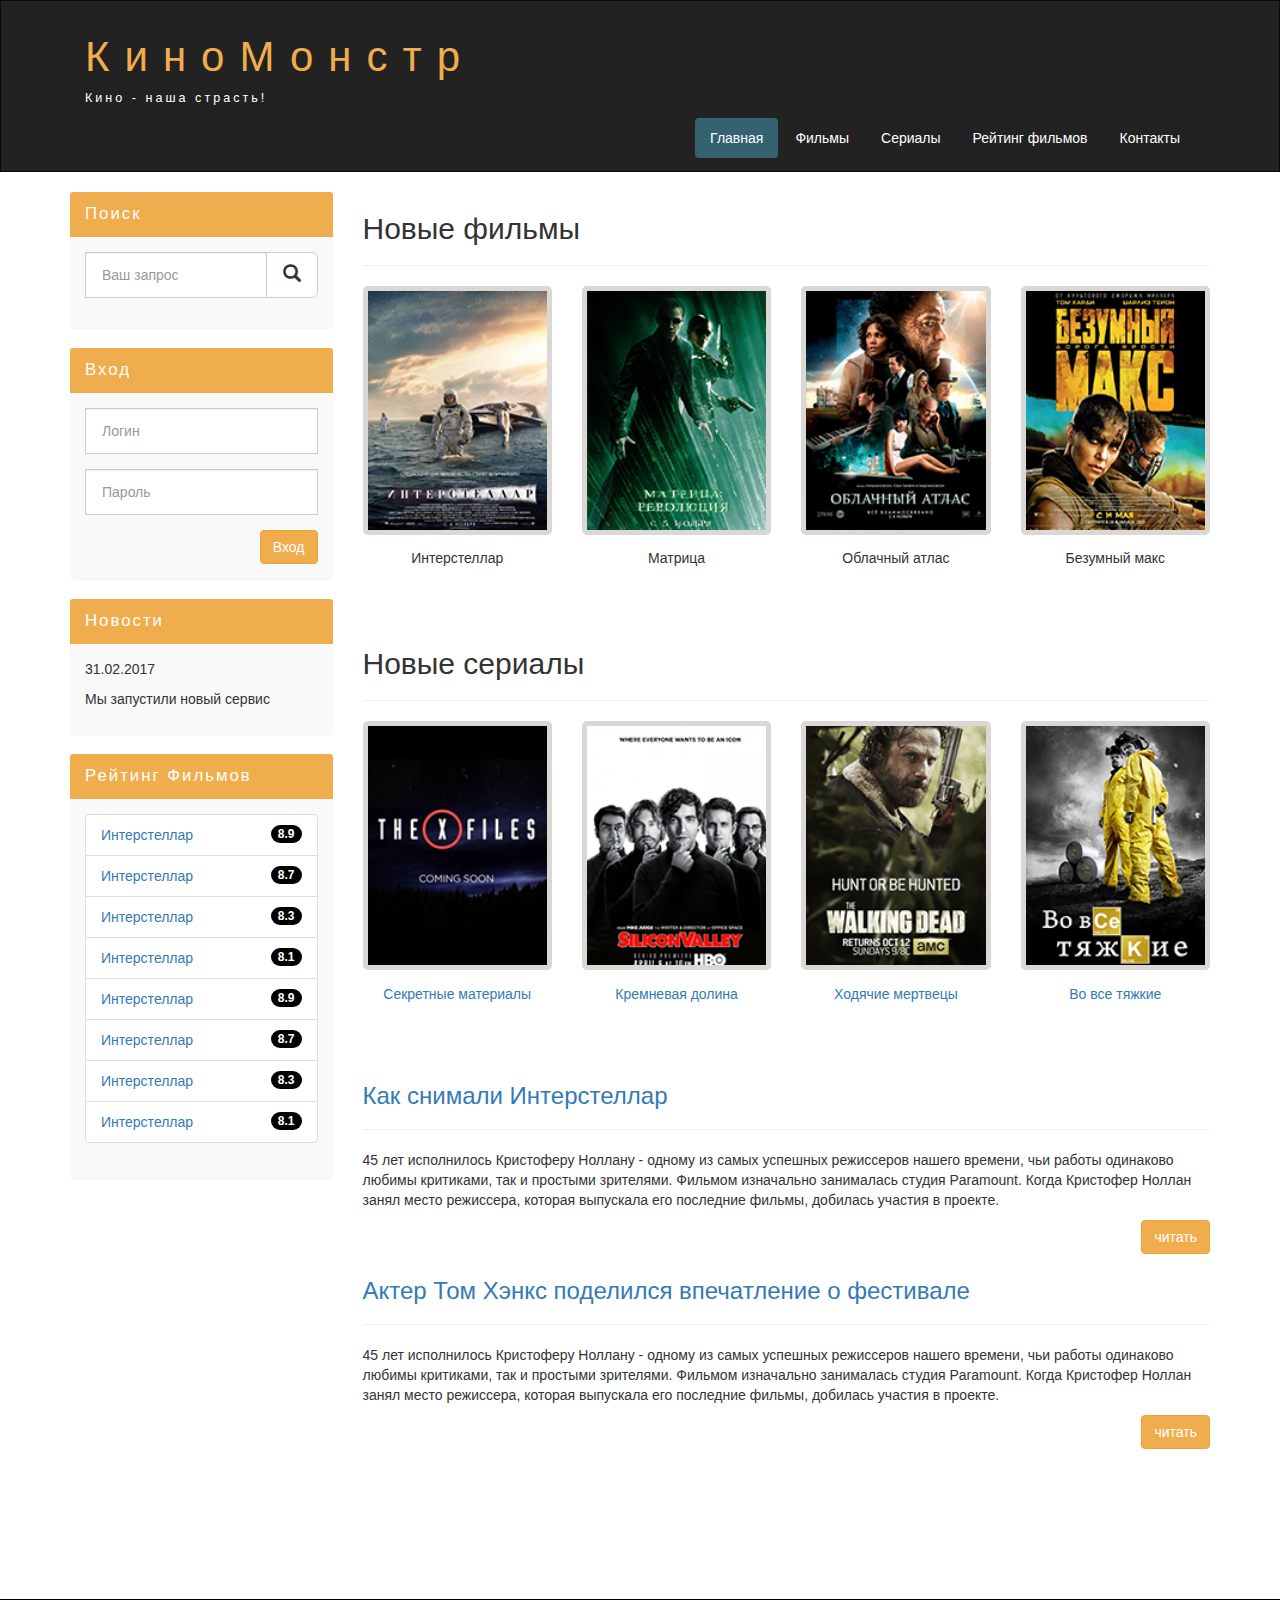
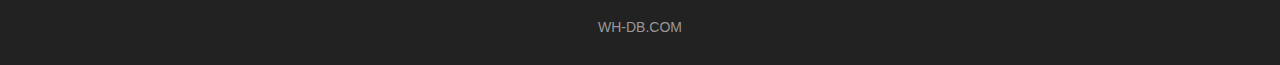
<file: index.html>
<!DOCTYPE html>
<html lang="ru">
  <head>
    <meta charset="utf-8">
    <meta http-equiv="X-UA-Compatible" content="IE=edge">
    <meta name="viewport" content="width=device-width, initial-scale=1">
    <title>Киномонстр Bootstrap</title>

    <!-- Bootstrap -->
    <link href="assets/css/bootstrap.min.css" rel="stylesheet">

     <link href="assets/css/style.css" rel="stylesheet">

  </head>
  <body>

    <div class="container-fluid">
      <div class="row">

        <nav role="navigation" class="navbar navbar-inverse">
          <div class="container">

          <div class="navbar-header header">

            <div class="container">
              
              <div class="row">
                
                <div class="col-lg-12">
                  <h1><a href="#">КиноМонстр</a></h1>
                  <p>Кино - наша страсть!</p>
                </div>
              </div>
            </div>
            
            <button type="button" data-target="#navbarCollapse" data-toggle="collapse" class="navbar-toggle">
              
              <span class="sr-only">Toggle navigation</span>
              <span class="icon-bar"></span>
              <span class="icon-bar"></span>
              <span class="icon-bar"></span>

            </button>


          </div>

            <div id="navbarCollapse" class="collapse navbar-collapse navbar-right">
              <ul class="nav nav-pills">
                <li class="active"> <a href="#">Главная</a> </li>
                <li> <a href="films.html">Фильмы</a> </li>
                <li> <a href="films.html">Сериалы</a> </li>
                <li> <a href="rating.html">Рейтинг фильмов</a> </li>
                <li> <a href="contacts.html">Контакты</a> </li>
              </ul>
            </div>
          </div>
        </nav>
      </div>
    </div>

    <div class="wrapper">
      <div class="container">
        <div class="row">
          <div class="col-lg-9 col-lg-push-3">    <!--Левый бок который был справа-->

            <form role="search" class="visible-xs">
              <div class="form-group">
                <div class="input-group">
                  <input type="search" class="form-control input-lg" placeholder="Ваш запрос"> 
                  <div class="input-group-btn">
                    <button class="btn btn-default btn-lg" type="submit"><i class="glyphicon glyphicon-search"></i></button>
                  </div>
                </div>
              </div>
            </form>





            
            <h2>Новые фильмы</h2>
            <hr>
            <div class="row">

              <div class="films_block col-lg-3 col-md-3 col-sm-3 col-xs-6">
                <img src="assets/img/inter.png" alt="интерстеллар">
                <div class="film_label">Интерстеллар</div>
              </div>

              <div class="films_block col-lg-3 col-md-3 col-sm-3 col-xs-6">
                <img src="assets/img/matrix.png" alt="Матрица">
                <div class="film_label">Матрица</div>
              </div>

              <div class="films_block col-lg-3 col-md-3 col-sm-3 col-xs-6">
                <img src="assets/img/cloud.png" alt="Облачны атлас">
                <div class="film_label">Облачный атлас</div>
              </div>

              <div class="films_block col-lg-3 col-md-3 col-sm-3 col-xs-6">
                <img src="assets/img/max.png" alt="Безумный макс">
                <div class="film_label">Безумный макс</div>
              </div>

            </div>

            <div class="margin-8"></div>

           <h2>Новые сериалы</h2>
            <hr>
            <div class="row">

              <div class="films_block col-lg-3 col-md-3 col-sm-3 col-xs-6">
                <img src="assets/img/xfiles.png" alt="Секретные материалы">
                <div class="film_label"><a href="#">Секретные материалы</a></div>
              </div>

              <div class="films_block col-lg-3 col-md-3 col-sm-3 col-xs-6">
                <img src="assets/img/silicon.png" alt="Кремневая долина">
                <div class="film_label"><a href="#">Кремневая долина</a></div>
              </div>

              <div class="films_block col-lg-3 col-md-3 col-sm-3 col-xs-6">
                <img src="assets/img/dead.png" alt="Ходячие мертвецы">
                <div class="film_label"><a href="#">Ходячие мертвецы</a></div>
              </div>

              <div class="films_block col-lg-3 col-md-3 col-sm-3 col-xs-6">
                <img src="assets/img/breakingbad.png" alt="Во все тяжкие">
                <div class="film_label"><a href="#">Во все тяжкие</a></div>
              </div>

            </div>
             <div class="margin-8"></div>

             <a href="#"><h3>Как снимали Интерстеллар</h3></a>
             <hr>
             <p>
               45 лет исполнилось Кристоферу Ноллану - одному из самых успешных режиссеров нашего времени, чьи работы одинаково любимы критиками, так и простыми зрителями. Фильмом изначально занималась студия Paramount. Когда Кристофер Ноллан занял место режиссера, которая выпускала его последние фильмы, добилась участия в проекте.
             </p>
             <a href="#" class="btn btn-warning pull-right">читать</a>

             <div class="margin-8"></div>

             <a href="#"><h3>Актер Том Хэнкс поделился впечатление о фестивале</h3></a>
             <hr>
             <p>
               45 лет исполнилось Кристоферу Ноллану - одному из самых успешных режиссеров нашего времени, чьи работы одинаково любимы критиками, так и простыми зрителями. Фильмом изначально занималась студия Paramount. Когда Кристофер Ноллан занял место режиссера, которая выпускала его последние фильмы, добилась участия в проекте.
             </p>
             <a href="#" type="button" class="btn btn-warning pull-right">читать</a>
             <div class="margin-8 clear"></div>




          </div>

          <div class="col-lg-3 col-lg-pull-9">    <!--Правый блок который был слева-->
            
            <div class="panel panel-info hidden-xs">
              <div class="panel-heading"><div class="sidebar-header">Поиск</div></div>
              <div class="panel-body">
              <form role="search">
                <div class="form-group">
                  <div class="input-group">
                    <input type="search" class="form-control input-lg" placeholder="Ваш запрос"> 
                    <div class="input-group-btn">
                      <button class="btn btn-default btn-lg" type="submit"><i class="glyphicon glyphicon-search"></i></button>
                    </div>
                  </div>
                </div>
              </form>
            </div>
            </div>

          <div class="panel panel-info hidden-xs">
            <div class="panel-heading"><div class="sidebar-header">Вход</div></div>
            <div class="panel-body">

              <form role="form">
                <div class="form-group">
                  <input type="text" class="form-control input-lg" placeholder="Логин">
                </div>  
                <div class="form-group">
                  <input type="password" class="form-control input-lg" placeholder="Пароль">
                </div>  

                <button type="submit" class="btn btn-warning pull-right">Вход</button>
              </form>
            </div>
          </div>  

          <div class="panel panel-info">
            <div class="panel-heading"><div class="sidebar-header">Новости</div></div>
            <div class="panel-body">
              <p>31.02.2017</p>
                <p>Мы запустили новый сервис</p>
            </div>
          </div>

          <div class="panel panel-info">
           <div class="panel-heading"><div class="sidebar-header">Рейтинг Фильмов</div></div>
            <div class="panel-body">

              <ul class="list-group">
                <li class="list-group-item list-group-warning">
                  <span class="badge">8.9</span>
                  <a href="#">Интерстеллар</a>
                </li>
                <li class="list-group-item list-group-warning">
                  <span class="badge">8.7</span>
                  <a href="#">Интерстеллар</a>
                </li>
                <li class="list-group-item list-group-warning">
                  <span class="badge">8.3</span>
                  <a href="#">Интерстеллар</a>
                </li>
                <li class="list-group-item list-group-warning">
                  <span class="badge">8.1</span>
                  <a href="#">Интерстеллар</a>
                </li>
                <li class="list-group-item list-group-warning">
                  <span class="badge">8.9</span>
                  <a href="#">Интерстеллар</a>
                </li>
                <li class="list-group-item list-group-warning">
                  <span class="badge">8.7</span>
                  <a href="#">Интерстеллар</a>
                </li>
                <li class="list-group-item list-group-warning">
                  <span class="badge">8.3</span>
                  <a href="#">Интерстеллар</a>
                </li>
                <li class="list-group-item list-group-warning">
                  <span class="badge">8.1</span>
                  <a href="#">Интерстеллар</a>
                </li>
              </ul>
            </div>
          </div>  
      </div>
    </div>
  </div>
      <div class="clear"></div>
  </div>
  <footer> 
    <div class="container">
        <p class="text-center"><a href="http://ru.wh-dh.com">WH-DB.COM</a></p>
      </div>
  </footer>









    <!-- jQuery (necessary for Bootstrap's JavaScript plugins) -->
    <script src="https://ajax.googleapis.com/ajax/libs/jquery/1.12.4/jquery.min.js"></script>
    <!-- Include all compiled plugins (below), or include individual files as needed -->
    <script src="assets/js/bootstrap.min.js"></script>
  </body>
</html>
</file>
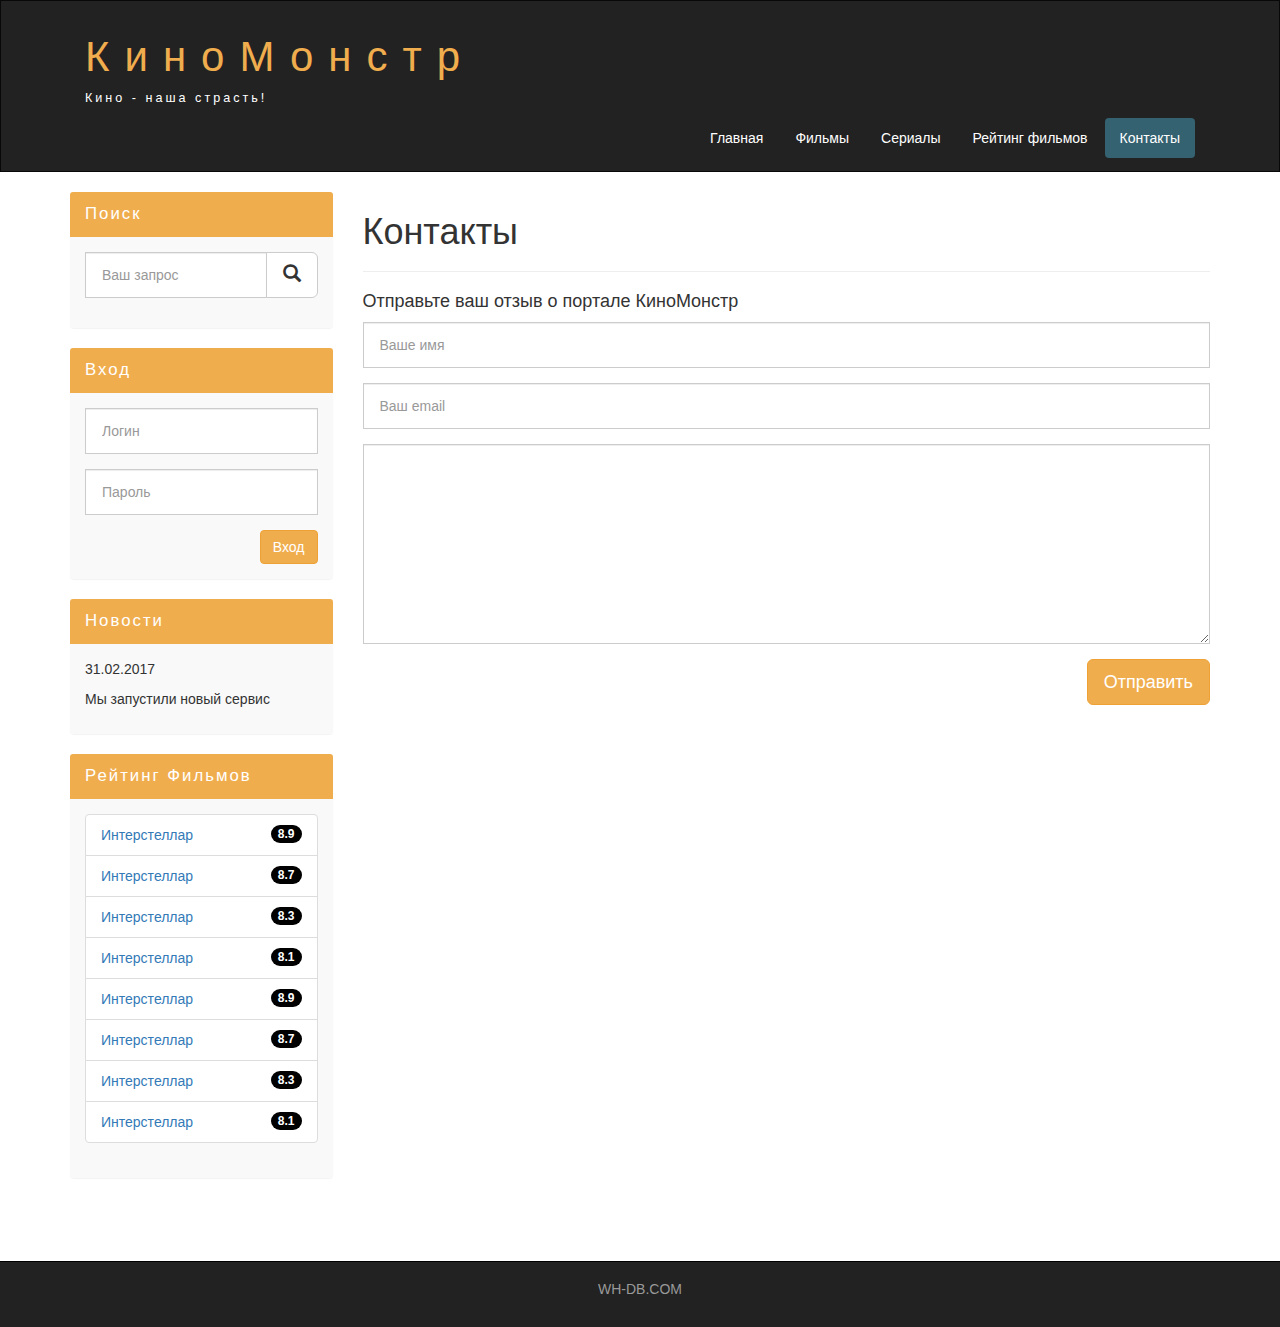
<file: contacts.html>
<!DOCTYPE html>
<html lang="ru">
  <head>
    <meta charset="utf-8">
    <meta http-equiv="X-UA-Compatible" content="IE=edge">
    <meta name="viewport" content="width=device-width, initial-scale=1">
    <!-- The above 3 meta tags *must* come first in the head; any other head content must come *after* these tags -->
    <title>Киномонстр Bootstrap</title>

    <!-- Bootstrap -->
    <link href="assets/css/bootstrap.min.css" rel="stylesheet">

     <link href="assets/css/style.css" rel="stylesheet">

    <!-- HTML5 shim and Respond.js for IE8 support of HTML5 elements and media queries -->
    <!-- WARNING: Respond.js doesn't work if you view the page via file:// -->
    <!--[if lt IE 9]>
      <script src="https://oss.maxcdn.com/html5shiv/3.7.3/html5shiv.min.js"></script>
      <script src="https://oss.maxcdn.com/respond/1.4.2/respond.min.js"></script>
    <![endif]-->
  </head>
  <body>

    <div class="container-fluid">
      <div class="row">

        <nav role="navigation" class="navbar navbar-inverse">
          <div class="container">

          <div class="navbar-header header">

            <div class="container">
              
              <div class="row">
                
                <div class="col-lg-12">
                  <h1><a href="#">КиноМонстр</a></h1>
                  <p>Кино - наша страсть!</p>
                </div>
              </div>
            </div>
            
            <button type="button" data-target="#navbarCollapse" data-toggle="collapse" class="navbar-toggle">
              
              <span class="sr-only">Toggle navigation</span>
              <span class="icon-bar"></span>
              <span class="icon-bar"></span>
              <span class="icon-bar"></span>

            </button>


          </div>

            <div id="navbarCollapse" class="collapse navbar-collapse navbar-right">
              <ul class="nav nav-pills">
                <li> <a href="#">Главная</a> </li>
                <li> <a href="#">Фильмы</a> </li>
                <li> <a href="#">Сериалы</a> </li>
                <li> <a href="#">Рейтинг фильмов</a> </li>
                <li class="active"> <a href="#">Контакты</a> </li>

              </ul>
            </div>
          </div>
        </nav>
      

      </div>
    </div>

    <div class="wrapper">
      
      <div class="container">
        
        <div class="row">

          <div class="col-lg-9 col-lg-push-3">    <!--Левый бок который был справа-->

          <form role="search" class="visible-xs">
              <div class="form-group">
                <div class="input-group">
                  <input type="search" class="form-control input-lg" placeholder="Ваш запрос"> 
                  <div class="input-group-btn">
                    <button class="btn btn-default btn-lg" type="submit"><i class="glyphicon glyphicon-search"></i></button>
                  </div>
                </div>
              </div>
            </form>


            <h1>Контакты</h1>
            <hr>

            <h4>Отправьте ваш отзыв о портале КиноMонстр</h4>
            
            

            <form>
              <div class="form-group">
                <input type="text" placeholder="Ваше имя" class="form-control input-lg">
              </div>
            </form>

            <form>
              <div class="form-group">
                <input type="text" placeholder="Ваш email" class="form-control input-lg">
              </div>
            </form>

            <form>
              <div class="form-group">
                <textarea class="form-control"></textarea>
              </div>
              <button class="btn btn-lg btn-warning pull-right">Отправить</button>
            </form>
            <div class="margin-8 clear"></div>


         



          </div>

          <div class="col-lg-3 col-lg-pull-9">    <!--Правый блок который был слева-->
            
            <div class="panel panel-info hidden-xs">
              <div class="panel-heading"><div class="sidebar-header">Поиск</div></div>
              <div class="panel-body">
              <form role="search">
                <div class="form-group">
                  <div class="input-group">
                    <input type="search" class="form-control input-lg" placeholder="Ваш запрос"> 
                    <div class="input-group-btn">
                      <button class="btn btn-default btn-lg" type="submit"><i class="glyphicon glyphicon-search"></i></button>
                    </div>
                  </div>
                </div>
              </form>
            </div>
            </div>

          <div class="panel panel-info hidden-xs">
            <div class="panel-heading"><div class="sidebar-header">Вход</div></div>
            <div class="panel-body">

              <form role="form">
                <div class="form-group">
                  <input type="text" class="form-control input-lg" placeholder="Логин">
                </div>  
                <div class="form-group">
                  <input type="password" class="form-control input-lg" placeholder="Пароль">
                </div>  

                <button type="submit" class="btn btn-warning pull-right">Вход</button>
              </form>
            </div>
          </div>  

          <div class="panel panel-info">
            <div class="panel-heading"><div class="sidebar-header">Новости</div></div>
            <div class="panel-body">
              <p>31.02.2017</p>
                <p>Мы запустили новый сервис</p>
            </div>
          </div>

          <div class="panel panel-info">
           <div class="panel-heading"><div class="sidebar-header">Рейтинг Фильмов</div></div>
            <div class="panel-body">

              <ul class="list-group">
                <li class="list-group-item list-group-warning">
                  <span class="badge">8.9</span>
                  <a href="#">Интерстеллар</a>
                </li>
                <li class="list-group-item list-group-warning">
                  <span class="badge">8.7</span>
                  <a href="#">Интерстеллар</a>
                </li>
                <li class="list-group-item list-group-warning">
                  <span class="badge">8.3</span>
                  <a href="#">Интерстеллар</a>
                </li>
                <li class="list-group-item list-group-warning">
                  <span class="badge">8.1</span>
                  <a href="#">Интерстеллар</a>
                </li>
                <li class="list-group-item list-group-warning">
                  <span class="badge">8.9</span>
                  <a href="#">Интерстеллар</a>
                </li>
                <li class="list-group-item list-group-warning">
                  <span class="badge">8.7</span>
                  <a href="#">Интерстеллар</a>
                </li>
                <li class="list-group-item list-group-warning">
                  <span class="badge">8.3</span>
                  <a href="#">Интерстеллар</a>
                </li>
                <li class="list-group-item list-group-warning">
                  <span class="badge">8.1</span>
                  <a href="#">Интерстеллар</a>
                </li>
              </ul>
            </div>
          </div>  
        </div>
      </div>  
    </div>
      <div class="clear"></div>
    </div>

    <footer> 
      <div class="container">
        <p class="text-center"> <a href="http://ru.wh-dh.com">WH-DB.COM</a> </p>
      </div>
    </footer>









    <!-- jQuery (necessary for Bootstrap's JavaScript plugins) -->
    <script src="https://ajax.googleapis.com/ajax/libs/jquery/1.12.4/jquery.min.js"></script>
    <!-- Include all compiled plugins (below), or include individual files as needed -->
    <script src="assets/js/bootstrap.min.js"></script>
  </body>
</html>
</file>
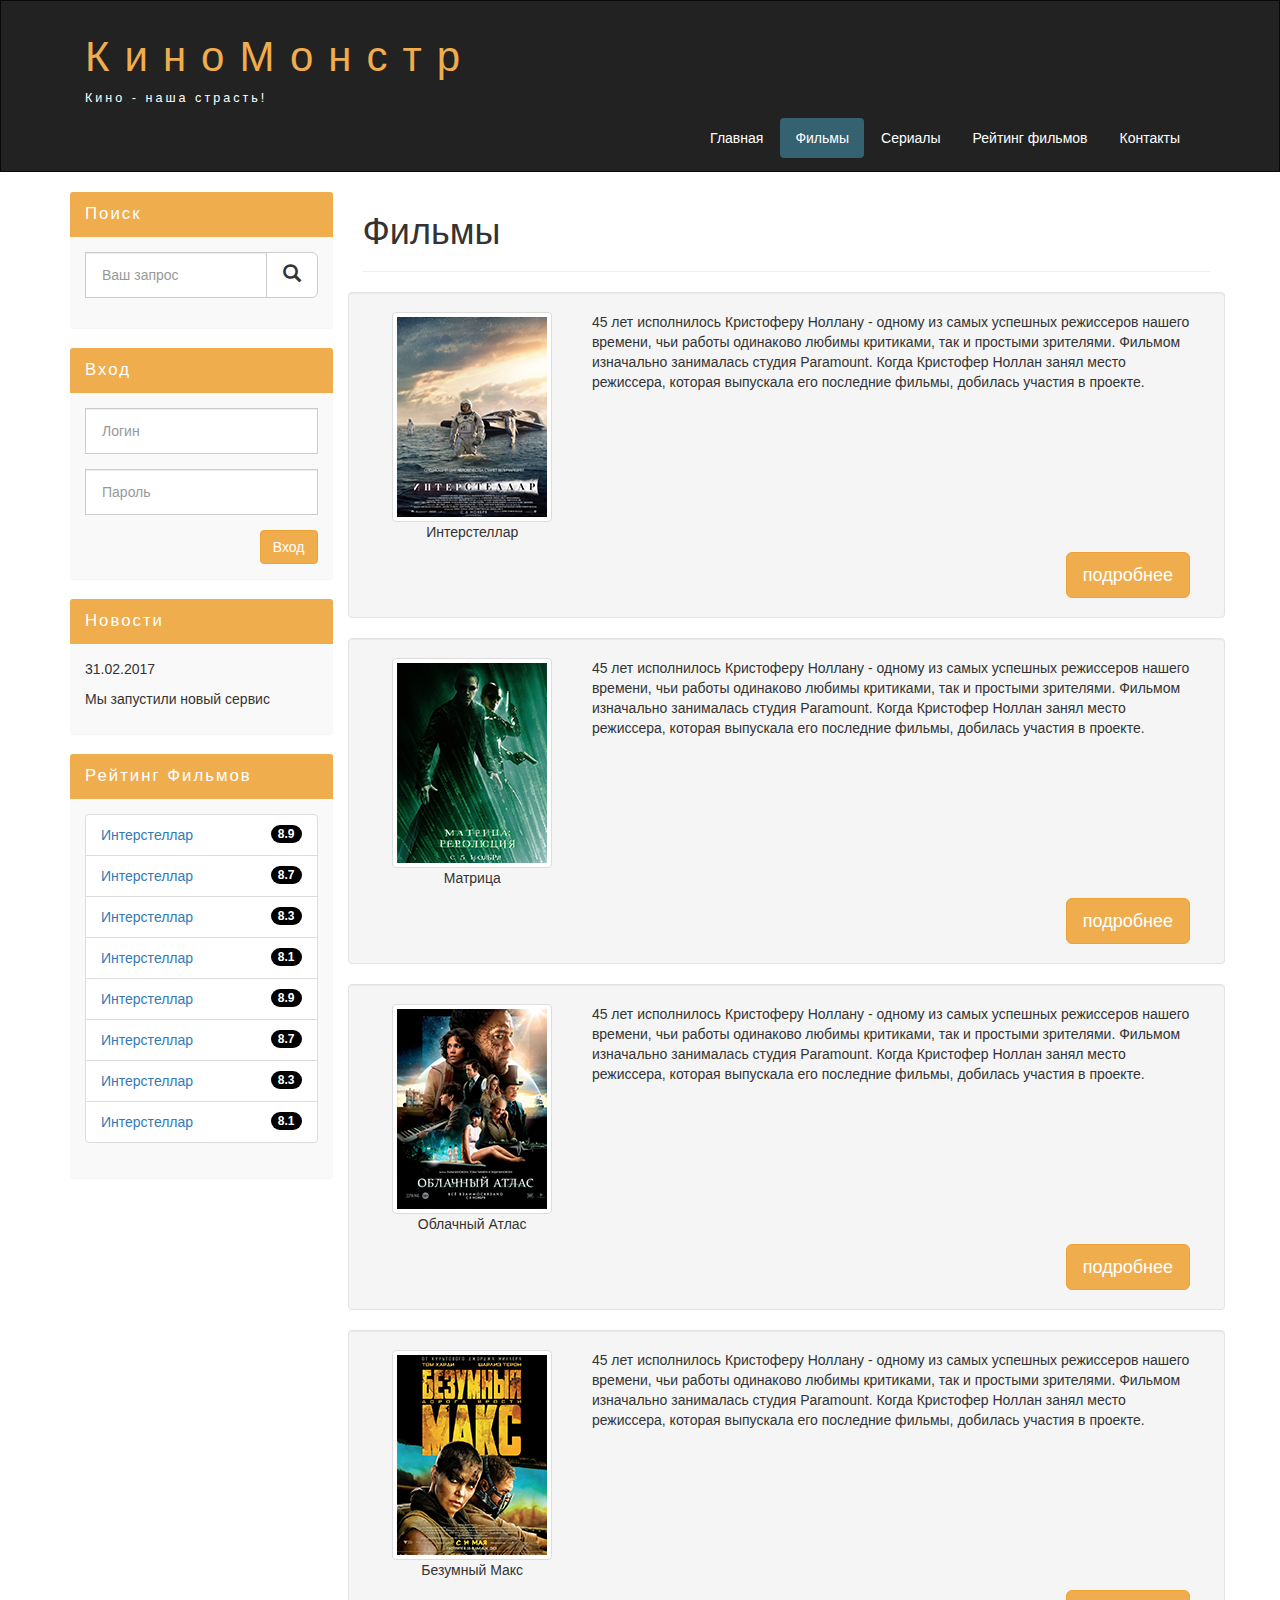
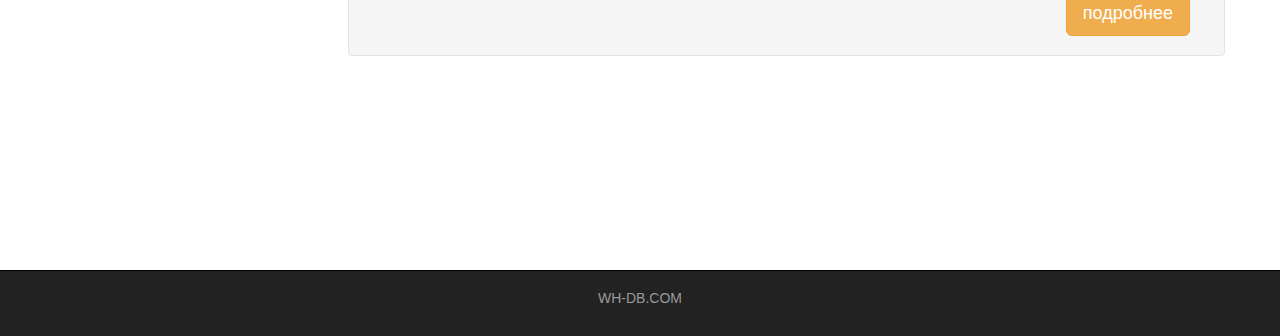
<file: films.html>
<!DOCTYPE html>
<html lang="ru">
  <head>
    <meta charset="utf-8">
    <meta http-equiv="X-UA-Compatible" content="IE=edge">
    <meta name="viewport" content="width=device-width, initial-scale=1">
    <!-- The above 3 meta tags *must* come first in the head; any other head content must come *after* these tags -->
    <title>Киномонстр Bootstrap</title>

    <!-- Bootstrap -->
    <link href="assets/css/bootstrap.min.css" rel="stylesheet">

     <link href="assets/css/style.css" rel="stylesheet">

    <!-- HTML5 shim and Respond.js for IE8 support of HTML5 elements and media queries -->
    <!-- WARNING: Respond.js doesn't work if you view the page via file:// -->
    <!--[if lt IE 9]>
      <script src="https://oss.maxcdn.com/html5shiv/3.7.3/html5shiv.min.js"></script>
      <script src="https://oss.maxcdn.com/respond/1.4.2/respond.min.js"></script>
    <![endif]-->
  </head>
  <body>

    <div class="container-fluid">
      <div class="row">

        <nav role="navigation" class="navbar navbar-inverse">
          <div class="container">

          <div class="navbar-header header">

            <div class="container">
              
              <div class="row">
                
                <div class="col-lg-12">
                  <h1><a href="#">КиноМонстр</a></h1>
                  <p>Кино - наша страсть!</p>
                </div>
              </div>
            </div>
            
            <button type="button" data-target="#navbarCollapse" data-toggle="collapse" class="navbar-toggle">
              
              <span class="sr-only">Toggle navigation</span>
              <span class="icon-bar"></span>
              <span class="icon-bar"></span>
              <span class="icon-bar"></span>

            </button>


          </div>

            <div id="navbarCollapse" class="collapse navbar-collapse navbar-right">
              <ul class="nav nav-pills">
                <li> <a href="#">Главная</a> </li>
                <li class="active"> <a href="#">Фильмы</a> </li>
                <li> <a href="#">Сериалы</a> </li>
                <li> <a href="#">Рейтинг фильмов</a> </li>
                <li> <a href="#">Контакты</a> </li>

              </ul>
            </div>
          </div>
        </nav>
      

      </div>
    </div>

    <div class="wrapper">
      
      <div class="container">
        
        <div class="row">

          <div class="col-lg-9 col-lg-push-3">    <!--Левый бок который был справа-->

          <form role="search" class="visible-xs">
              <div class="form-group">
                <div class="input-group">
                  <input type="search" class="form-control input-lg" placeholder="Ваш запрос"> 
                  <div class="input-group-btn">
                    <button class="btn btn-default btn-lg" type="submit"><i class="glyphicon glyphicon-search"></i></button>
                  </div>
                </div>
              </div>
            </form>


            <h1>Фильмы</h1>
            <hr>


         <!--    <div class="media well">
           <div class="media-left media-middle">
             <a href="#">
               <img class="media-object img-thumbnail" src="assets/img/inter.png" alt="Interstellar">
             </a>
           </div>
           <div class="media-body">
             <h4 class="media-heading">Middle aligned media атата</h4>
               <p>
                 45 лет исполнилось Кристоферу Ноллану - одному из самых успешных режиссеров нашего времени, чьи работы одинаково любимы критиками, так и простыми зрителями. Фильмом изначально занималась студия Paramount. Когда Кристофер Ноллан занял место режиссера, которая выпускала его последние фильмы, добилась участия в проекте.
               </p>
           </div>
               <a href="#" class="btn btn-lg btn-warning pull-right">подробнее</a>
         </div> -->

            <div class="row">
              <div class="well clearfix">
                <div class="col-lg-3 col-md-2 text-center">
                  <img class="img-thumbnail"src="assets/img/inter.png" alt="Интерстеллар">
                  <p>Интерстеллар</p>
                </div>
                <div class="col-lg-9 col-md-10">
                  <p>
                    45 лет исполнилось Кристоферу Ноллану - одному из самых успешных режиссеров нашего времени, чьи работы одинаково любимы критиками, так и простыми зрителями. Фильмом изначально занималась студия Paramount. Когда Кристофер Ноллан занял место режиссера, которая выпускала его последние фильмы, добилась участия в проекте.
                  </p>
                </div>
                <div class="col-lg-12">
                  <a href="#" class="btn btn-lg btn-warning pull-right">подробнее</a>
                </div>
              </div>
            </div>


            <div class="row">
              <div class="well clearfix">
                <div class="col-lg-3 col-md-2 text-center">
                  <img class="img-thumbnail"src="assets/img/matrix.png" alt="Матрица">
                  <p>Матрица</p>
                </div>
                <div class="col-lg-9 col-md-10">
                  <p>
                    45 лет исполнилось Кристоферу Ноллану - одному из самых успешных режиссеров нашего времени, чьи работы одинаково любимы критиками, так и простыми зрителями. Фильмом изначально занималась студия Paramount. Когда Кристофер Ноллан занял место режиссера, которая выпускала его последние фильмы, добилась участия в проекте.
                  </p>
                </div>
                <div class="col-lg-12">
                  <a href="#" class="btn btn-lg btn-warning pull-right">подробнее</a>
                </div>
              </div>
            </div>


            <div class="row">
              <div class="well clearfix">
                <div class="col-lg-3 col-md-2 text-center">
                  <img class="img-thumbnail"src="assets/img/cloud.png" alt="Облачный Атлас">
                  <p>Облачный Атлас</p>
                </div>
                <div class="col-lg-9 col-md-10">
                  <p>
                    45 лет исполнилось Кристоферу Ноллану - одному из самых успешных режиссеров нашего времени, чьи работы одинаково любимы критиками, так и простыми зрителями. Фильмом изначально занималась студия Paramount. Когда Кристофер Ноллан занял место режиссера, которая выпускала его последние фильмы, добилась участия в проекте.
                  </p>
                </div>
                <div class="col-lg-12">
                  <a href="#" class="btn btn-lg btn-warning pull-right">подробнее</a>
                </div>
              </div>
            </div>

            <div class="row">
              <div class="well clearfix">
                <div class="col-lg-3 col-md-2 text-center">
                  <img class="img-thumbnail"src="assets/img/max.png" alt="Безумный Макс">
                  <p>Безумный Макс</p>
                </div>
                <div class="col-lg-9 col-md-10">
                  <p>
                    45 лет исполнилось Кристоферу Ноллану - одному из самых успешных режиссеров нашего времени, чьи работы одинаково любимы критиками, так и простыми зрителями. Фильмом изначально занималась студия Paramount. Когда Кристофер Ноллан занял место режиссера, которая выпускала его последние фильмы, добилась участия в проекте.
                  </p>
                </div>
                <div class="col-lg-12">
                  <a href="#" class="btn btn-lg btn-warning pull-right">подробнее</a>
                </div>
              </div>
            </div>



            <div class="margin-8 clear"></div>

          </div>

          <div class="col-lg-3 col-lg-pull-9">    <!--Правый блок который был слева-->
            
            <div class="panel panel-info hidden-xs">
              <div class="panel-heading"><div class="sidebar-header">Поиск</div></div>
              <div class="panel-body">
              <form role="search">
                <div class="form-group">
                  <div class="input-group">
                    <input type="search" class="form-control input-lg" placeholder="Ваш запрос"> 
                    <div class="input-group-btn">
                      <button class="btn btn-default btn-lg" type="submit"><i class="glyphicon glyphicon-search"></i></button>
                    </div>
                  </div>
                </div>
              </form>
            </div>
            </div>

          <div class="panel panel-info hidden-xs">
            <div class="panel-heading"><div class="sidebar-header">Вход</div></div>
            <div class="panel-body">

              <form role="form">
                <div class="form-group">
                  <input type="text" class="form-control input-lg" placeholder="Логин">
                </div>  
                <div class="form-group">
                  <input type="password" class="form-control input-lg" placeholder="Пароль">
                </div>  

                <button type="submit" class="btn btn-warning pull-right">Вход</button>
              </form>
            </div>
          </div>  

          <div class="panel panel-info">
            <div class="panel-heading"><div class="sidebar-header">Новости</div></div>
            <div class="panel-body">
              <p>31.02.2017</p>
                <p>Мы запустили новый сервис</p>
            </div>
          </div>

          <div class="panel panel-info">
           <div class="panel-heading"><div class="sidebar-header">Рейтинг Фильмов</div></div>
            <div class="panel-body">

              <ul class="list-group">
                <li class="list-group-item list-group-warning">
                  <span class="badge">8.9</span>
                  <a href="#">Интерстеллар</a>
                </li>
                <li class="list-group-item list-group-warning">
                  <span class="badge">8.7</span>
                  <a href="#">Интерстеллар</a>
                </li>
                <li class="list-group-item list-group-warning">
                  <span class="badge">8.3</span>
                  <a href="#">Интерстеллар</a>
                </li>
                <li class="list-group-item list-group-warning">
                  <span class="badge">8.1</span>
                  <a href="#">Интерстеллар</a>
                </li>
                <li class="list-group-item list-group-warning">
                  <span class="badge">8.9</span>
                  <a href="#">Интерстеллар</a>
                </li>
                <li class="list-group-item list-group-warning">
                  <span class="badge">8.7</span>
                  <a href="#">Интерстеллар</a>
                </li>
                <li class="list-group-item list-group-warning">
                  <span class="badge">8.3</span>
                  <a href="#">Интерстеллар</a>
                </li>
                <li class="list-group-item list-group-warning">
                  <span class="badge">8.1</span>
                  <a href="#">Интерстеллар</a>
                </li>
              </ul>
            </div>
          </div>  
        </div>
      </div>  
    </div>
      <div class="clear"></div>
    </div>

    <footer> 
      <div class="container">
        <p class="text-center"> <a href="http://ru.wh-dh.com">WH-DB.COM</a> </p>
      </div>
    </footer>









    <!-- jQuery (necessary for Bootstrap's JavaScript plugins) -->
    <script src="https://ajax.googleapis.com/ajax/libs/jquery/1.12.4/jquery.min.js"></script>
    <!-- Include all compiled plugins (below), or include individual files as needed -->
    <script src="assets/js/bootstrap.min.js"></script>
  </body>
</html>
</file>
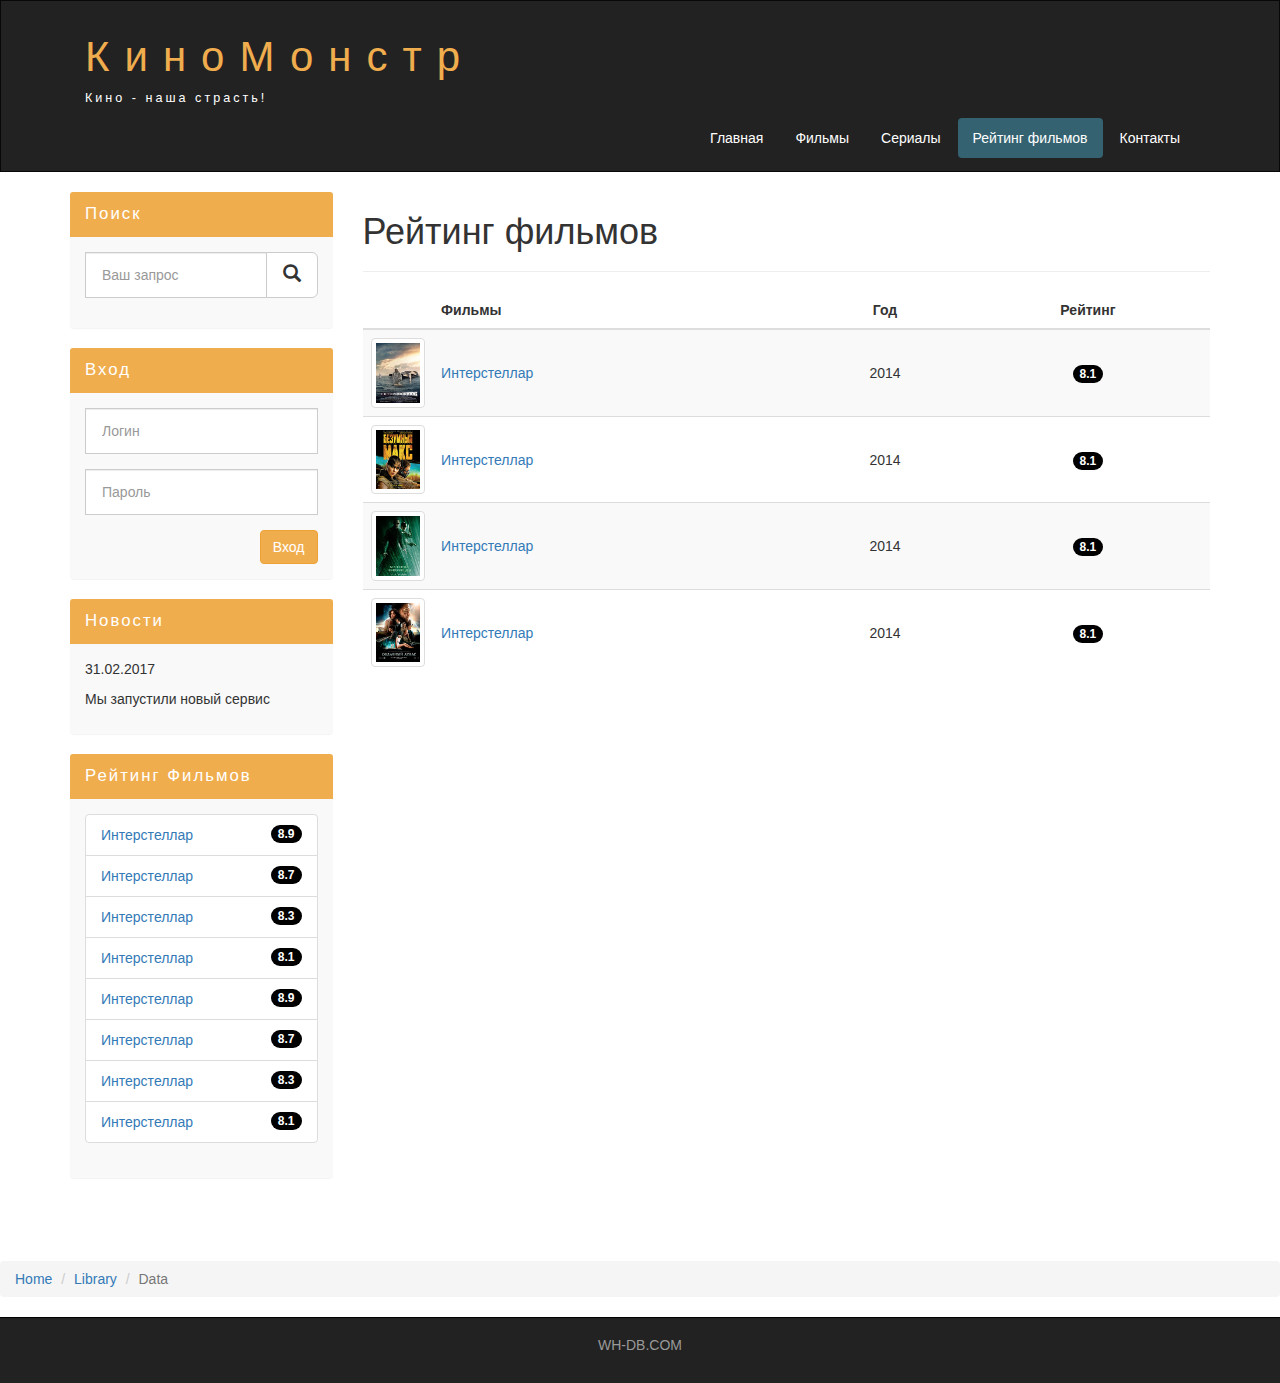
<file: rating.html>
<!DOCTYPE html>
<html lang="ru">
  <head>
    <meta charset="utf-8">
    <meta http-equiv="X-UA-Compatible" content="IE=edge">
    <meta name="viewport" content="width=device-width, initial-scale=1">
    <!-- The above 3 meta tags *must* come first in the head; any other head content must come *after* these tags -->
    <title>Киномонстр Bootstrap</title>

    <!-- Bootstrap -->
    <link href="assets/css/bootstrap.min.css" rel="stylesheet">

     <link href="assets/css/style.css" rel="stylesheet">

    <!-- HTML5 shim and Respond.js for IE8 support of HTML5 elements and media queries -->
    <!-- WARNING: Respond.js doesn't work if you view the page via file:// -->
    <!--[if lt IE 9]>
      <script src="https://oss.maxcdn.com/html5shiv/3.7.3/html5shiv.min.js"></script>
    <![endif]-->
  </head>
  <body>

    <div class="container-fluid">
      <div class="row">

        <nav role="navigation" class="navbar navbar-inverse">
          <div class="container">

          <div class="navbar-header header">

            <div class="container">
              
              <div class="row">
                
                <div class="col-lg-12">
                  <h1><a href="#">КиноМонстр</a></h1>
                  <p>Кино - наша страсть!</p>
                </div>
              </div>
            </div>
            
            <button type="button" data-target="#navbarCollapse" data-toggle="collapse" class="navbar-toggle">
              
              <span class="sr-only">Toggle navigation</span>
              <span class="icon-bar"></span>
              <span class="icon-bar"></span>
              <span class="icon-bar"></span>

            </button>


          </div>

            <div id="navbarCollapse" class="collapse navbar-collapse navbar-right">
              <ul class="nav nav-pills">
                <li> <a href="#">Главная</a> </li>
                <li> <a href="#">Фильмы</a> </li>
                <li> <a href="#">Сериалы</a> </li>
                <li class="active"> <a href="rating.html">Рейтинг фильмов</a> </li>
                <li> <a href="contacts.html">Контакты</a> </li>

              </ul>
            </div>
          </div>
        </nav>
      

      </div>
    </div>

    <div class="wrapper">
      
      <div class="container">
        
        <div class="row">

          <div class="col-lg-9 col-lg-push-3">    <!--Левый бок который был справа-->

          <form role="search" class="visible-xs">
              <div class="form-group">
                <div class="input-group">
                  <input type="search" class="form-control input-lg" placeholder="Ваш запрос"> 
                  <div class="input-group-btn">
                    <button class="btn btn-default btn-lg" type="submit"><i class="glyphicon glyphicon-search"></i></button>
                  </div>
                </div>
              </div>
          </form>


          <h1>Рейтинг фильмов</h1>
          <hr>

          <table class="table table-striped">
            <thead>
              <tr>
                <th></th>
                <th>Фильмы</th>
                <th class="text-center">Год</th>
                <th class="text-center">Рейтинг</th>
              </tr>
            </thead>
            <tbody>
              <tr>
                <td class="col-lg-1 col-md-1 col-xs-2">
                  <img class="img-responsive img-thumbnail" src="assets/img/inter.png" alt="Интерстеллар">
                </td>
                <td class="vert-align"><a href="show.html">Интерстеллар</a></td>
                <td class="text-center vert-align">2014</td>
                <td class="text-center vert-align"><span class="badge">8.1</span></td>
              </tr>
              <tr>
                <td class="col-lg-1 col-md-1 col-xs-2">
                  <img class="img-responsive img-thumbnail" src="assets/img/max.png" alt="Интерстеллар">
                </td>
                <td class="vert-align"><a href="#">Интерстеллар</a></td>
                <td class="text-center vert-align">2014</td>
                <td class="text-center vert-align"><span class="badge">8.1</span></td>
              </tr>
              <tr>
                <td class="col-lg-1 col-md-1 col-xs-2">
                  <img class="img-responsive img-thumbnail" src="assets/img/matrix.png" alt="Интерстеллар">
                </td>
                <td class="vert-align"><a href="#">Интерстеллар</a></td>
                <td class="text-center vert-align">2014</td>
                <td class="text-center vert-align"><span class="badge">8.1</span></td>
              </tr>
              <tr>
                <td class="col-lg-1 col-md-1 col-xs-2">
                  <img class="img-responsive img-thumbnail" src="assets/img/cloud.png" alt="Интерстеллар">
                </td>
                <td class="vert-align"><a href="#">Интерстеллар</a></td>
                <td class="text-center vert-align">2014</td>
                <td class="text-center vert-align"><span class="badge">8.1</span></td>
              </tr>
            </tbody>



          </table>

            
          <div class="margin-8 clear"></div>


         



          </div>

          <div class="col-lg-3 col-lg-pull-9">    <!--Правый блок который был слева-->
            
            <div class="panel panel-info hidden-xs">
              <div class="panel-heading"><div class="sidebar-header">Поиск</div></div>
              <div class="panel-body">
              <form role="search">
                <div class="form-group">
                  <div class="input-group">
                    <input type="search" class="form-control input-lg" placeholder="Ваш запрос"> 
                    <div class="input-group-btn">
                      <button class="btn btn-default btn-lg" type="submit"><i class="glyphicon glyphicon-search"></i></button>
                    </div>
                  </div>
                </div>
              </form>
            </div>
            </div>

          <div class="panel panel-info hidden-xs">
            <div class="panel-heading"><div class="sidebar-header">Вход</div></div>
            <div class="panel-body">

              <form role="form">
                <div class="form-group">
                  <input type="text" class="form-control input-lg" placeholder="Логин">
                </div>  
                <div class="form-group">
                  <input type="password" class="form-control input-lg" placeholder="Пароль">
                </div>  

                <button type="submit" class="btn btn-warning pull-right">Вход</button>
              </form>
            </div>
          </div>  

          <div class="panel panel-info">
            <div class="panel-heading"><div class="sidebar-header">Новости</div></div>
            <div class="panel-body">
              <p>31.02.2017</p>
                <p>Мы запустили новый сервис</p>
            </div>
          </div>

          <div class="panel panel-info">
           <div class="panel-heading"><div class="sidebar-header">Рейтинг Фильмов</div></div>
            <div class="panel-body">

              <ul class="list-group">
                <li class="list-group-item list-group-warning">
                  <span class="badge">8.9</span>
                  <a href="#">Интерстеллар</a>
                </li>
                <li class="list-group-item list-group-warning">
                  <span class="badge">8.7</span>
                  <a href="#">Интерстеллар</a>
                </li>
                <li class="list-group-item list-group-warning">
                  <span class="badge">8.3</span>
                  <a href="#">Интерстеллар</a>
                </li>
                <li class="list-group-item list-group-warning">
                  <span class="badge">8.1</span>
                  <a href="#">Интерстеллар</a>
                </li>
                <li class="list-group-item list-group-warning">
                  <span class="badge">8.9</span>
                  <a href="#">Интерстеллар</a>
                </li>
                <li class="list-group-item list-group-warning">
                  <span class="badge">8.7</span>
                  <a href="#">Интерстеллар</a>
                </li>
                <li class="list-group-item list-group-warning">
                  <span class="badge">8.3</span>
                  <a href="#">Интерстеллар</a>
                </li>
                <li class="list-group-item list-group-warning">
                  <span class="badge">8.1</span>
                  <a href="#">Интерстеллар</a>
                </li>
              </ul>
            </div>
          </div>  
        </div>
      </div>  
    </div>
      <div class="clear"></div>
    </div>

    <nav aria-label="breadcrumb">
      <ol class="breadcrumb">
        <li class="breadcrumb-item"><a href="#">Home</a></li>
        <li class="breadcrumb-item"><a href="#">Library</a></li>
        <li class="breadcrumb-item active" aria-current="page">Data</li>
      </ol>
    </nav>

    <footer> 
      <div class="container">
        <p class="text-center"> <a href="http://ru.wh-dh.com">WH-DB.COM</a> </p>
      </div>
    </footer>









    <!-- jQuery (necessary for Bootstrap's JavaScript plugins) -->
    <script src="https://ajax.googleapis.com/ajax/libs/jquery/1.12.4/jquery.min.js"></script>
    <!-- Include all compiled plugins (below), or include individual files as needed -->
    <script src="assets/js/bootstrap.min.js"></script>
  </body>
</html>
</file>
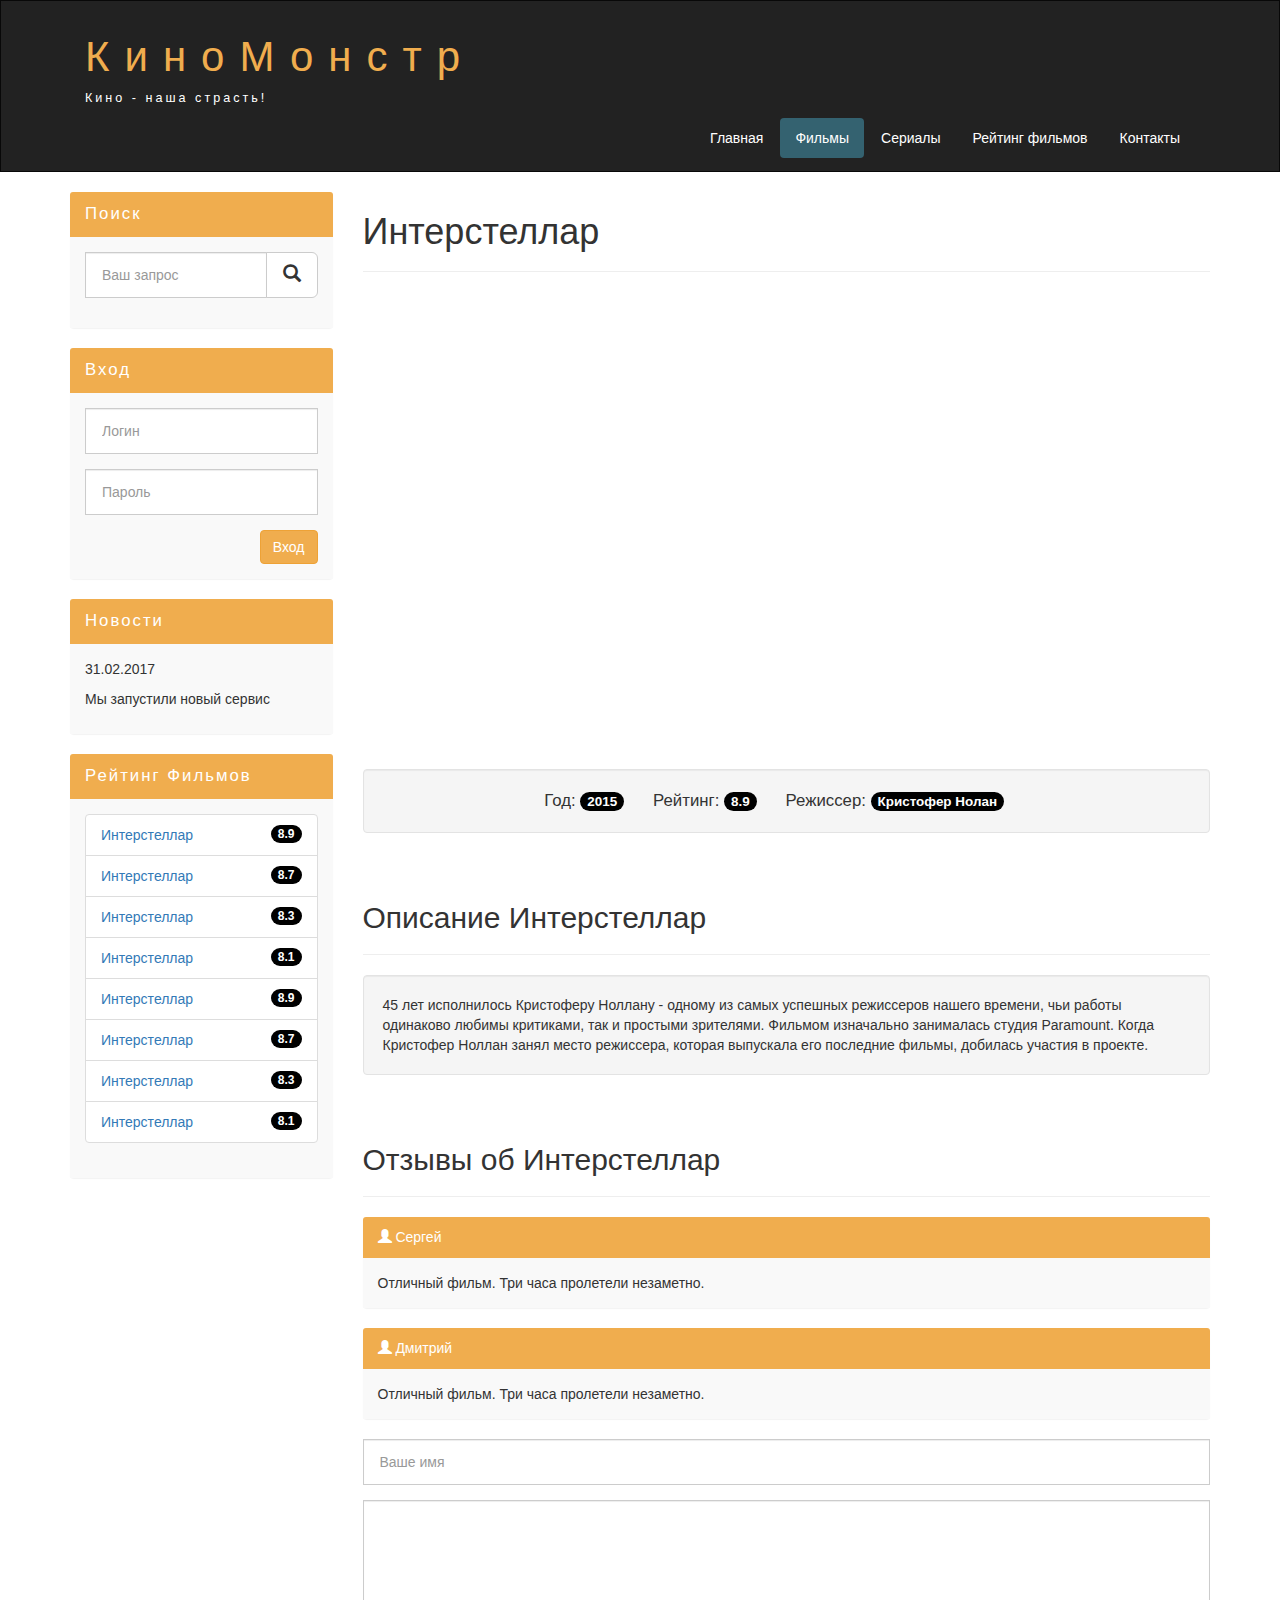
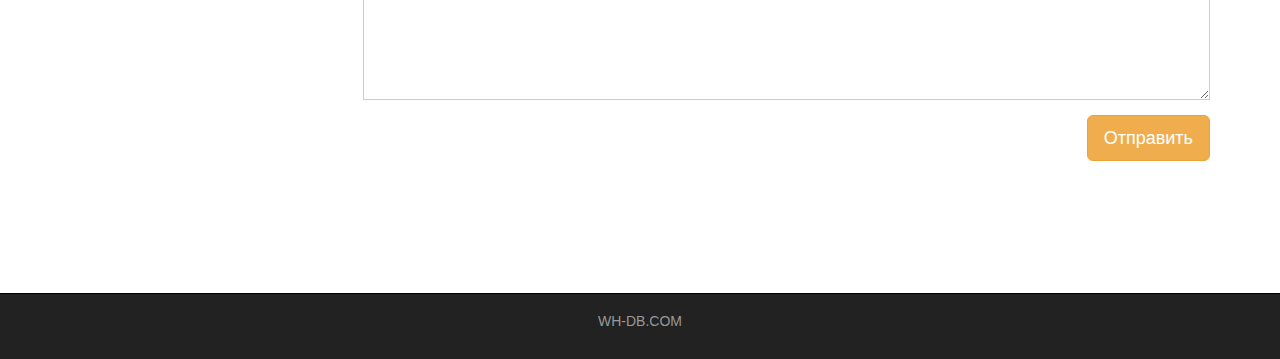
<file: show.html>
<!DOCTYPE html>
<html lang="ru">
  <head>
    <meta charset="utf-8">
    <meta http-equiv="X-UA-Compatible" content="IE=edge">
    <meta name="viewport" content="width=device-width, initial-scale=1">
    <!-- The above 3 meta tags *must* come first in the head; any other head content must come *after* these tags -->
    <title>Киномонстр Bootstrap</title>

    <!-- Bootstrap -->
    <link href="assets/css/bootstrap.min.css" rel="stylesheet">

     <link href="assets/css/style.css" rel="stylesheet">

    <!-- HTML5 shim and Respond.js for IE8 support of HTML5 elements and media queries -->
    <!-- WARNING: Respond.js doesn't work if you view the page via file:// -->
    <!--[if lt IE 9]>
      <script src="https://oss.maxcdn.com/html5shiv/3.7.3/html5shiv.min.js"></script>
      <script src="https://oss.maxcdn.com/respond/1.4.2/respond.min.js"></script>
    <![endif]-->
  </head>
  <body>

    <div class="container-fluid">
      <div class="row">

        <nav role="navigation" class="navbar navbar-inverse">
          <div class="container">

          <div class="navbar-header header">

            <div class="container">
              
              <div class="row">
                
                <div class="col-lg-12">
                  <h1><a href="#">КиноМонстр</a></h1>
                  <p>Кино - наша страсть!</p>
                </div>
              </div>
            </div>
            
            <button type="button" data-target="#navbarCollapse" data-toggle="collapse" class="navbar-toggle">
              
              <span class="sr-only">Toggle navigation</span>
              <span class="icon-bar"></span>
              <span class="icon-bar"></span>
              <span class="icon-bar"></span>

            </button>


          </div>

            <div id="navbarCollapse" class="collapse navbar-collapse navbar-right">
              <ul class="nav nav-pills">
                <li> <a href="#">Главная</a> </li>
                <li class="active"> <a href="#">Фильмы</a> </li>
                <li> <a href="#">Сериалы</a> </li>
                <li> <a href="#">Рейтинг фильмов</a> </li>
                <li> <a href="#">Контакты</a> </li>

              </ul>
            </div>
          </div>
        </nav>
      

      </div>
    </div>

    <div class="wrapper">
      
      <div class="container">
        
        <div class="row">

          <div class="col-lg-9 col-lg-push-3">    <!--Левый бок который был справа-->

          <form role="search" class="visible-xs">
              <div class="form-group">
                <div class="input-group">
                  <input type="search" class="form-control input-lg" placeholder="Ваш запрос"> 
                  <div class="input-group-btn">
                    <button class="btn btn-default btn-lg" type="submit"><i class="glyphicon glyphicon-search"></i></button>
                  </div>
                </div>
              </div>
            </form>

            <h1>Интерстеллар</h1>
            <hr>

            <div class="embed-responsive embed-responsive-16by9">
              <iframe class="embed-responsive-item" src="https://www.youtube.com/embed/qcPfI0y7wRU" frameborder="0" allow="accelerometer; autoplay; encrypted-media; gyroscope; picture-in-picture" allowfullscreen></iframe>
            </div>
            <div class="well info-block text-center">
              Год: <span class="badge">2015</span>
              Рейтинг: <span class="badge">8.9</span>
              Режиссер: <span class="badge">Кристофер Нолан</span>
            </div>
            <div class="margin-8"></div>

            <h2>Описание Интерстеллар</h2>
            <hr>

            <div class="well">
              45 лет исполнилось Кристоферу Ноллану - одному из самых успешных режиссеров нашего времени, чьи работы одинаково любимы критиками, так и простыми зрителями. Фильмом изначально занималась студия Paramount. Когда Кристофер Ноллан занял место режиссера, которая выпускала его последние фильмы, добилась участия в проекте.
            </div>
            <div class="margin-8"></div>

            <h2>Отзывы об Интерстеллар</h2>
            <hr>

            <div class="panel panel-info">
              <div class="panel-heading"><i class="glyphicon glyphicon-user"></i> <span>Сергей</span> </div>
                <div class="panel-body">
                   Отличный фильм. Три часа пролетели незаметно.
                </div>
            </div>

            <div class="panel panel-info">
              <div class="panel-heading"><i class="glyphicon glyphicon-user"></i> <span>Дмитрий</span> </div>
                <div class="panel-body">
                   Отличный фильм. Три часа пролетели незаметно.
                </div>
            </div>

            <form>
              <div class="form-group">
                <input type="text" placeholder="Ваше имя" class="form-control input-lg">
              </div>
            </form>

            <form>
              <div class="form-group">
                <textarea class="form-control"></textarea>
              </div>
              <button class="btn btn-lg btn-warning pull-right">Отправить</button>
            </form>
            <div class="margin-8 clear"></div>


         



          </div>

          <div class="col-lg-3 col-lg-pull-9">    <!--Правый блок который был слева-->
            
            <div class="panel panel-info hidden-xs">
              <div class="panel-heading"><div class="sidebar-header">Поиск</div></div>
              <div class="panel-body">
              <form role="search">
                <div class="form-group">
                  <div class="input-group">
                    <input type="search" class="form-control input-lg" placeholder="Ваш запрос"> 
                    <div class="input-group-btn">
                      <button class="btn btn-default btn-lg" type="submit"><i class="glyphicon glyphicon-search"></i></button>
                    </div>
                  </div>
                </div>
              </form>
            </div>
            </div>

          <div class="panel panel-info hidden-xs">
            <div class="panel-heading"><div class="sidebar-header">Вход</div></div>
            <div class="panel-body">

              <form role="form">
                <div class="form-group">
                  <input type="text" class="form-control input-lg" placeholder="Логин">
                </div>  
                <div class="form-group">
                  <input type="password" class="form-control input-lg" placeholder="Пароль">
                </div>  

                <button type="submit" class="btn btn-warning pull-right">Вход</button>
              </form>
            </div>
          </div>  

          <div class="panel panel-info">
            <div class="panel-heading"><div class="sidebar-header">Новости</div></div>
            <div class="panel-body">
              <p>31.02.2017</p>
                <p>Мы запустили новый сервис</p>
            </div>
          </div>

          <div class="panel panel-info">
           <div class="panel-heading"><div class="sidebar-header">Рейтинг Фильмов</div></div>
            <div class="panel-body">

              <ul class="list-group">
                <li class="list-group-item list-group-warning">
                  <span class="badge">8.9</span>
                  <a href="#">Интерстеллар</a>
                </li>
                <li class="list-group-item list-group-warning">
                  <span class="badge">8.7</span>
                  <a href="#">Интерстеллар</a>
                </li>
                <li class="list-group-item list-group-warning">
                  <span class="badge">8.3</span>
                  <a href="#">Интерстеллар</a>
                </li>
                <li class="list-group-item list-group-warning">
                  <span class="badge">8.1</span>
                  <a href="#">Интерстеллар</a>
                </li>
                <li class="list-group-item list-group-warning">
                  <span class="badge">8.9</span>
                  <a href="#">Интерстеллар</a>
                </li>
                <li class="list-group-item list-group-warning">
                  <span class="badge">8.7</span>
                  <a href="#">Интерстеллар</a>
                </li>
                <li class="list-group-item list-group-warning">
                  <span class="badge">8.3</span>
                  <a href="#">Интерстеллар</a>
                </li>
                <li class="list-group-item list-group-warning">
                  <span class="badge">8.1</span>
                  <a href="#">Интерстеллар</a>
                </li>
              </ul>
            </div>
          </div>  
        </div>
      </div>  
    </div>
      <div class="clear"></div>
    </div>

    <footer> 
      <div class="container">
        <p class="text-center"> <a href="http://ru.wh-dh.com">WH-DB.COM</a> </p>
      </div>
    </footer>









    <!-- jQuery (necessary for Bootstrap's JavaScript plugins) -->
    <script src="https://ajax.googleapis.com/ajax/libs/jquery/1.12.4/jquery.min.js"></script>
    <!-- Include all compiled plugins (below), or include individual files as needed -->
    <script src="assets/js/bootstrap.min.js"></script>
  </body>
</html>
</file>
<file: assets/css/style.css>
.header a, a:hover {
	color: #f0ad4e;
	text-decoration: none;
}

.header h1 {
	letter-spacing: 15px;
	font-size: 300%;
}

.header p {
	color: white !important;
	font-size: 90%;
	letter-spacing: 3px;
}

.nav-pills>li.active>a, .nav-pills>li.active>a:focus, .nav-pills>li.active>a:hover {
    color: #fff;
    background-color: #346270;
}

.nav-pills>li>a {
	color: #fff;
}

.nav-pills>li>a:hover {
	background-color: #346270;
}

.navbar-inverse {
	padding: 1%;
	border-radius: 0;
}

@media (max-width: 767px) {
	.nav-pills>li {
		float: none;
	}

	.nav-pills {
		text-align: center;
	}

	.header h1 {
		font-size: 280%;
		letter-spacing: 5px;
	}

	.header {
		text-align: center;
	}
}

.clear {
	clear: both;
	height: 63px;
}

.wrapper {
	min-height: 100%;
}

html, body {
	height: 100%;
}

.films_block {
	text-align: center;
}

.films_block img {
	margin-bottom: 5%;
	border-radius: 5px;
	border: solid 5px #dad7d5;
	width: 100%;
}

.film_label {
	padding: 2%;
	margin-bottom: 4%;
}

.margin-8 {
	margin-top: 8%;
}

.panel {
	border: none;
}

.panel-body {
	background-color: #f9f9f9;
}

.panel-info>.panel-heading {
	background-color: #f0ad4e;
	color: white;
	border-color: transparent;
}

.sidebar-header {
	font-size: 120%;
	letter-spacing: 2px;
}

.form-control {
	font-size: 14px;
}

.form-control {
	border-radius: 0px;
}

.input-lg {
	font-size: 14px;
}

.list-group-item-warning {
	color: #8a6d3b;
	background-color: #f9f9f9;
}

.badge {
	background-color: #000000;
}

.info-block {
	font-size: 120%;
}

.info-block .badge {
	font-size: 80%;
}

.info-block span {
	margin-right: 3%;
}

textarea.form-control {
	height: 200px;
}

.table tbody>tr>td.vert-align {
	vertical-align: middle;
}

footer {
	color: #666;
	background: #222;
	padding: 17px 0 18px 0;
	border-top: 1px solid #000;
}

footer a {
	color: #999;
}

footer a:hover {
	color: #efefef;
}
</file>
